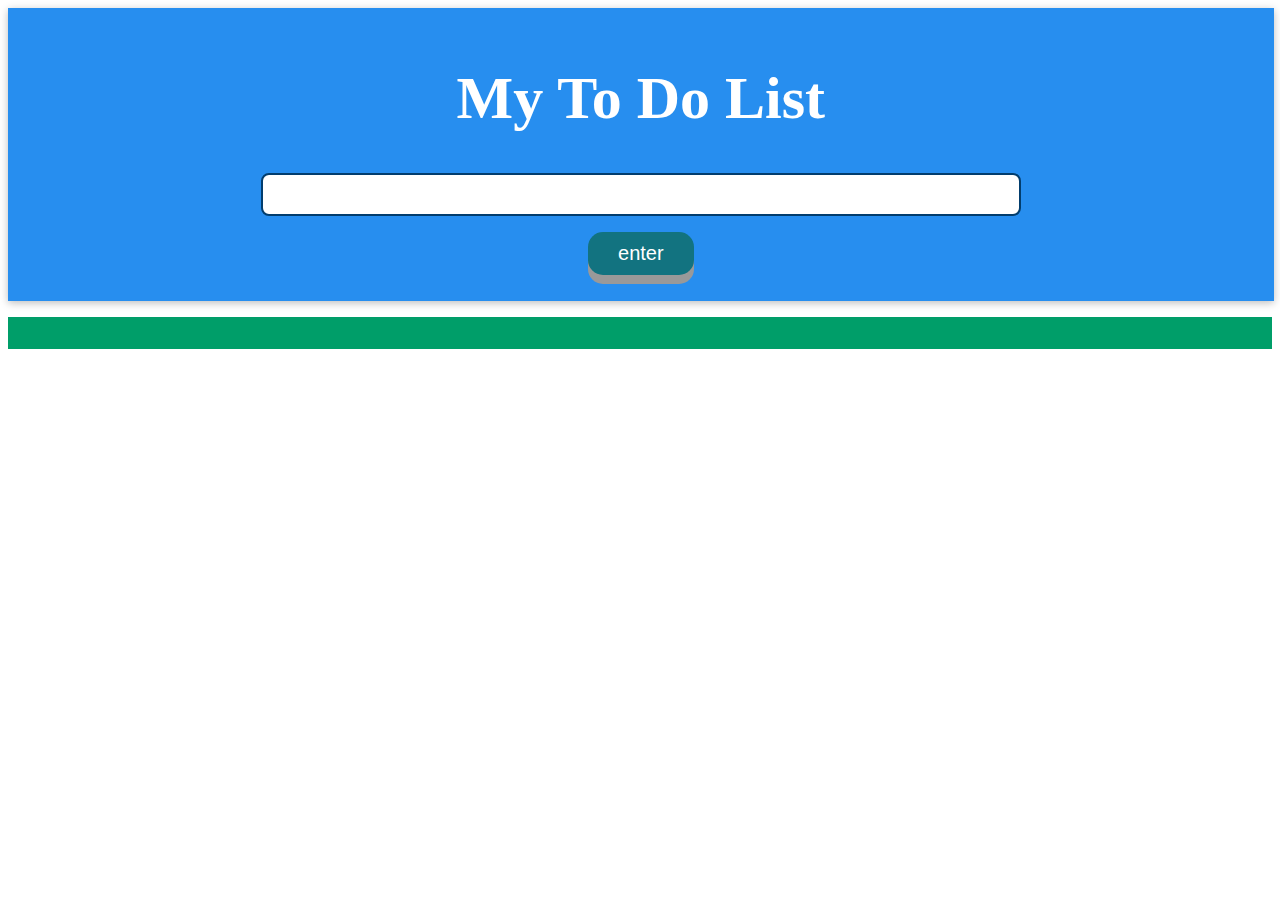
<file: JS/index.html>
<!DOCTYPE HTML>
<html lang="en">
    <head>
    <title>Early Learning - Kargo</title>
    <link rel="stylesheet" href="Assets/Styles/style.css"/>
    <script src="Assets/Scripts/script.js" defer></script>
    </head>
    <body>
        <header>
            <h1>
               My To Do List 
            </h1>
            <form name="toDo">
                <label for="inputValue"></label><input type="text" name="inputValue" 
                id="inputValue" ><br />
                <button type="button" onclick="addFunction()">enter</button>
            </form>
        </header>
            <ul>
            </ul>
    </body>
</html>
</file>
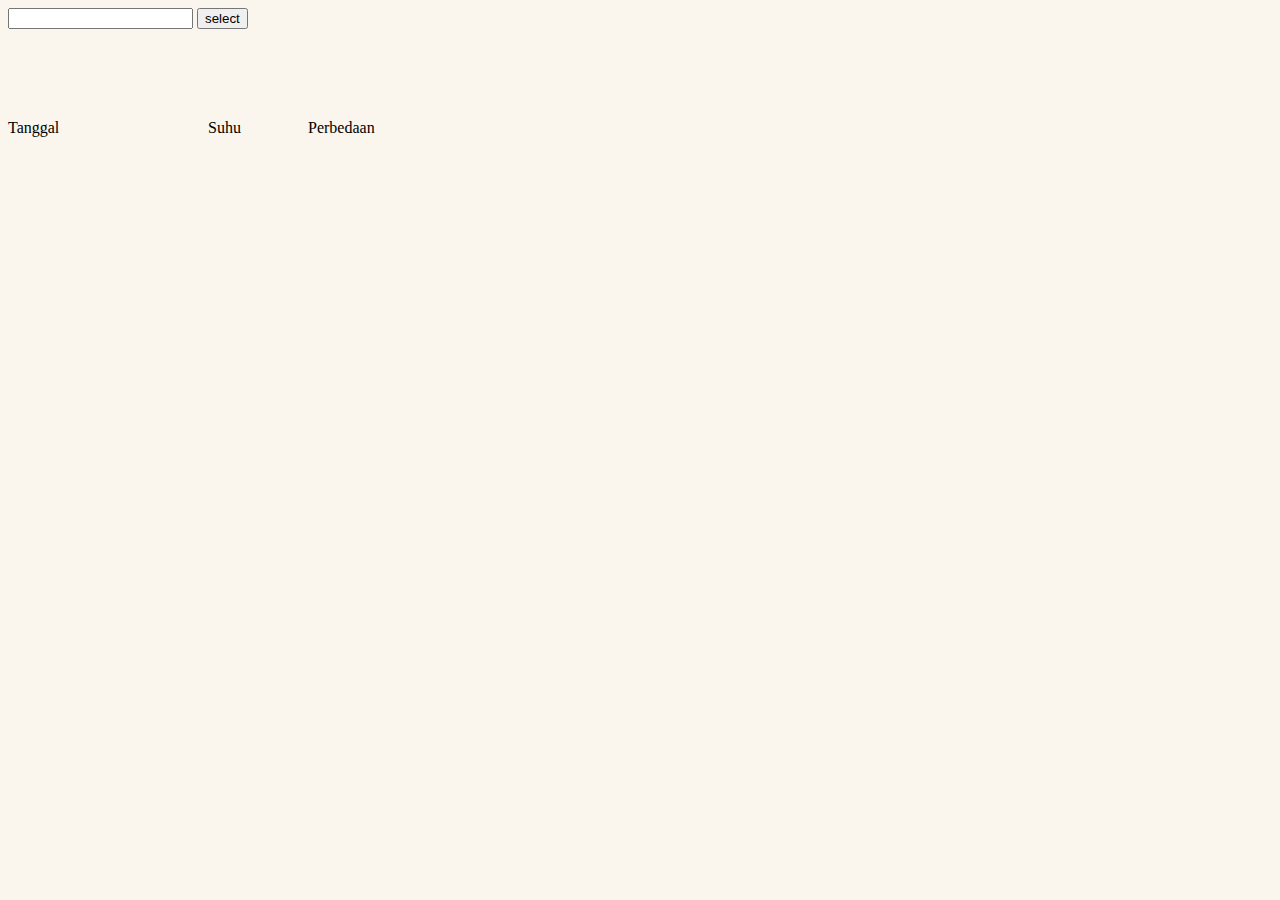
<file: JS/API Integration.html>
<!DOCTYPE html>
<html lang="en">
  <head>
    <meta charset="utf-8" />
    <title>Current Weather</title>
    <style>
      body {
        background-color: rgb(250, 245, 237);
      }
      #location {
        padding-bottom: 50px;
        
      }
      #tanggal {
        background-color: rgb(235, 216, 192);
        
      }
      #suhu {
        background-color: rgb(157, 233, 233);
      }
      #selisih {
        background-color: rgb(158, 240, 212);
      }
      #label {
        margin-bottom: 50px;
      }
    </style>
  </head>
  <body>
    <input id="input" type="text" />
    <button id="selector" onclick="selectCity()">select</button>

    <h2 id="location"></h2>
    <div id="label">
      <div style="float: left; width: 200px">Tanggal</div>
      <div style="float: left; width: 100px">Suhu</div>
      <div style="float: left; width: 200px">Perbedaan</div>
    </div>

    <div style="float: left; width: 200px" id="tanggal"></div>
    <div style="float: left; width: 100px" id="temp"></div>
    <div style="float: left; width: 200px" id="selisih"></div>

    <script lang="text/javascript">
      function weatherBalloon( cityID ) {
          var key = '271da6b323b05ebaf2b4aaa0f3378f89';
          fetch('https://api.openweathermap.org/data/2.5/forecast?q=' + cityID+ ', &appid=' + key)
          .then(function(resp) { return resp.json() }) // Convert data to json
          .then(function(data) {
              console.log(data)
              console.log(data.list);
              console.log(data.list[0].main.temp_min);
              drawWeather(data)

          })
          .catch(function() {
            document.getElementById('location').innerHTML = "Error! City not found!";
          })
          ;
      }
      let city = "";
      function selectCity(){
        let text = document.getElementById('input').value;
          if (text){

            console.log(text)
            let city = text;
            weatherBalloon( city )
          }
          else{
            document.getElementById('location').innerHTML = "Error! Please input the city name!";
          }
            ;
        }




      function drawWeather( d ) {
        document.getElementById('temp').innerHTML = "";
        document.getElementById('tanggal').innerHTML = "";
        document.getElementById('selisih').innerHTML = "";


        var celcius = Math.round(parseFloat((d.list[6].main.temp_max+d.list[6].main.temp_min)/2)-273.15);
        var celcius1 = Math.round(parseFloat((d.list[14].main.temp_max+d.list[14].main.temp_min)/2)-273.15);
        var celcius2 = Math.round(parseFloat((d.list[22].main.temp_max+d.list[22].main.temp_min)/2)-273.15);
        var celcius3 = Math.round(parseFloat((d.list[30].main.temp_max+d.list[30].main.temp_min)/2)-273.15);
        var celcius5 = Math.round(parseFloat((d.list[38].main.temp_max+d.list[38].main.temp_min)/2)-273.15);

        var selisih1 = parseFloat(d.list[6].main.temp_max-d.list[6].main.temp_min);
        var selisih2 = parseFloat(d.list[14].main.temp_max-d.list[14].main.temp_min);
        var selisih3 = parseFloat(d.list[22].main.temp_max-d.list[22].main.temp_min);
        var selisih5 = parseFloat(d.list[30].main.temp_max-d.list[30].main.temp_min);
        var selisih6 = parseFloat(d.list[38].main.temp_max-d.list[38].main.temp_min);


        let rata = (celcius+celcius1+celcius2+celcius3+celcius5)/5
        let rata1 = (selisih1+selisih2+selisih3+selisih5+selisih6)/5

        let tanggal1 = [d.list[6].dt_txt,d.list[14].dt_txt, d.list[22].dt_txt, d.list[30].dt_txt,d.list[38].dt_txt, "Rata-rata"]
        let suhu = [celcius, celcius1,celcius2,celcius3,celcius5, rata]
        let selisih = [selisih1 ,selisih2, selisih3, selisih5, selisih6, rata1]
        console.log(selisih1)

        for (let prop of tanggal1) {
            console.log(prop);
            document.getElementById('tanggal').innerHTML += `<div> ${prop}</div>`
        }

        for (let prop of suhu) {
            console.log(prop);
            document.getElementById("temp").innerHTML += `<div> ${prop}C</div>`
        }
        for (let prop of selisih) {
            console.log(prop);
            document.getElementById("selisih").innerHTML += `<div> ${prop}C</div>`
        }


      	document.getElementById('location').innerHTML = d.city.name;
      }
    </script>
  </body>
</html>
</file>
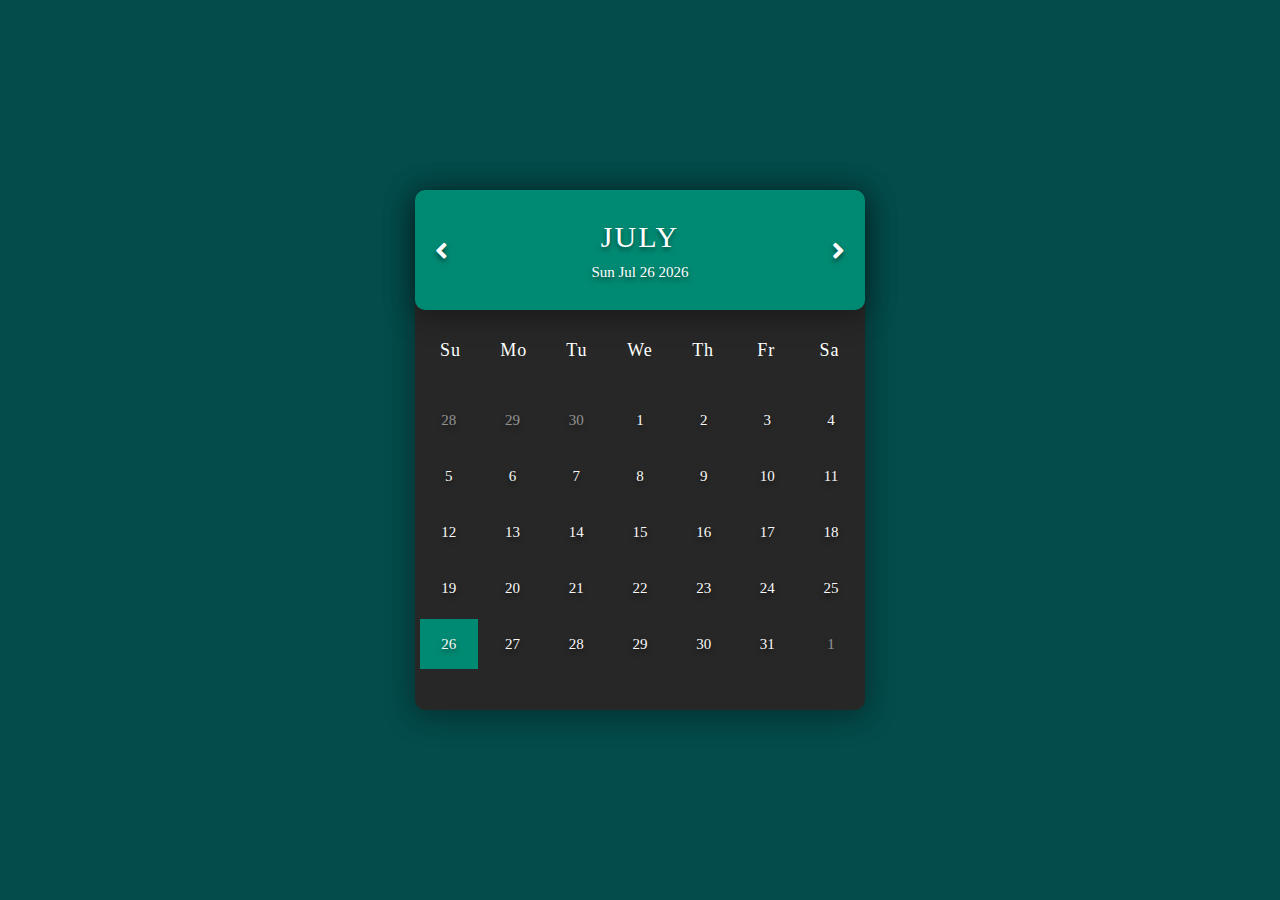
<file: JS/calendar.html>
<!DOCTYPE html>
<html lang="en">
  <head>
    <meta charset="UTF-8" />
    <meta name="viewport" content="width=device-width, initial-scale=1.0" />
    <title>Calendar</title>

    <link rel="stylesheet" href="Assets/Styles/calendar.css" />
    <link
      rel="stylesheet"
      href="https://cdnjs.cloudflare.com/ajax/libs/font-awesome/5.13.0/css/all.min.css"
    />
    
  </head>
  <body>
    <div class="container">
      <div class="calendar">
        <div class="month">
          <i class="fas fa-angle-left prev"></i>
          <div class="date">
            <h1></h1>
            <p></p>
          </div>
          <i class="fas fa-angle-right next"></i>
        </div>
        <div class="weekdays">
          <div>Su</div>
          <div>Mo</div>
          <div>Tu</div>
          <div>We</div>
          <div>Th</div>
          <div>Fr</div>
          <div>Sa</div>
        </div>
        <div class="days"></div>
        
        <!-- The Modal -->
        <div id="myModal" class="modal">
          <!-- Modal content -->
          <div class="modal-content">
            <span class="close">&times;</span>
            <form name="toDo">
              <label for="inputValue"></label
              ><input type="text" class="inputValue" id="inputValue" /><br />
              <button class="naga" type="button" onclick="add(); 
              birthday();">
                Birthday
              </button>
              <button class="naga" type="button" onclick="add(); 
              meeting();">
                Meeting
              </button>
              <button class="naga" type="button" onclick="add(); 
              holiday();">
                Holiday
              </button>
              
            </form>
            <ul>
              
            </ul>
          </div>
        </div>
      </div>
    </div>
    <script src="Assets/Scripts/calendar.js" ></script>
  </body>
</html>
</file>
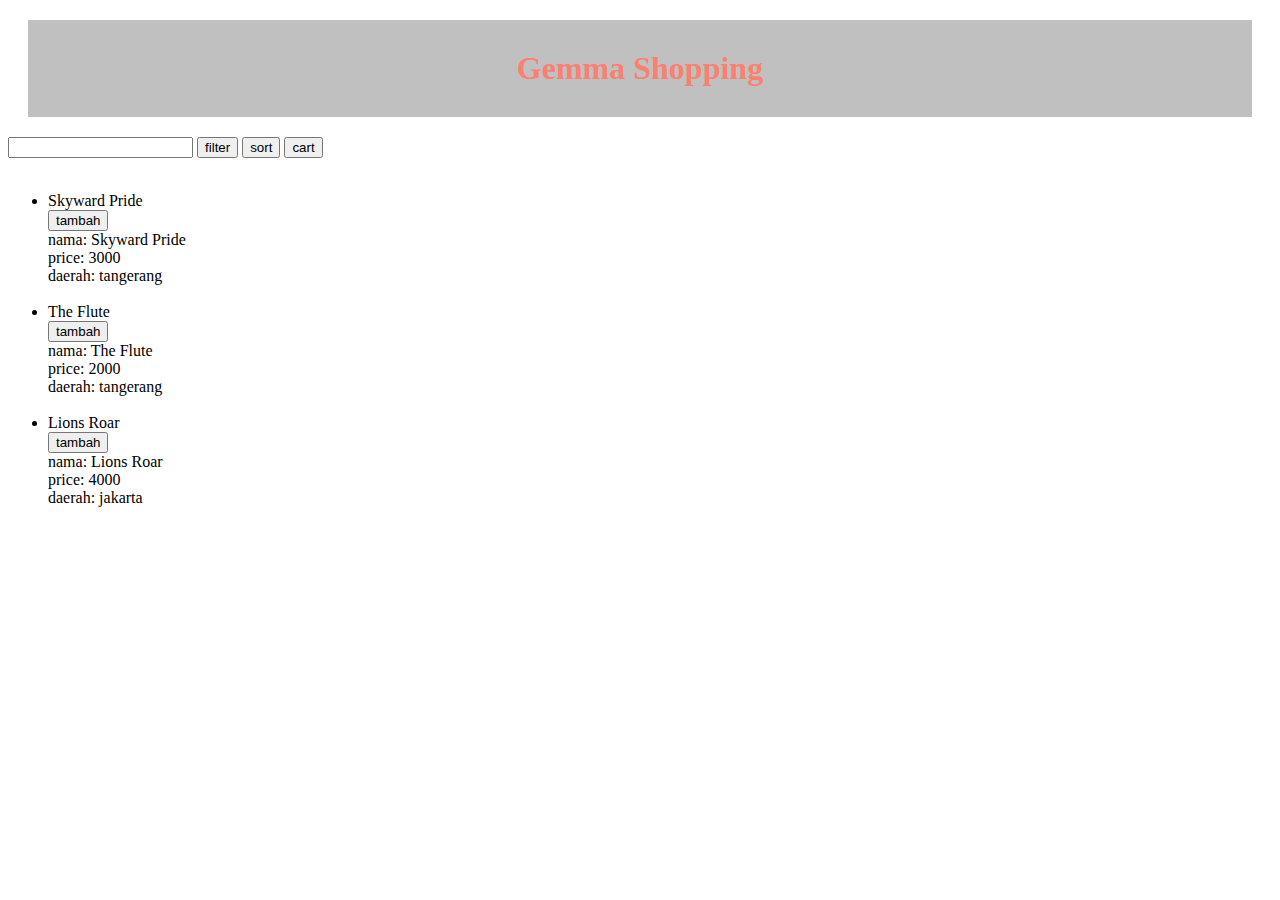
<file: JS/shopping.html>
<!DOCTYPE html>
<html lang="en">
    <head>
        <meta charset="UTF-8" />
        <meta name="viewport" content="width=device-width, initial-scale=1.0" />
        <title>Shopping</title>

        <link rel="stylesheet" href="Assets/Styles/shopping.css">
        <script src="Assets/Scripts/update.js" defer ></script>
    </head>
    <body>
        <h1 class="header">
            Gemma Shopping
        </h1>
        <input id="input" type="text">
        <button class="filter" onclick="filter()">filter</button>
        <button class="sort" onclick="sorting()">sort</button>
        <button class="cart" onclick="keranjang()">cart</button>
            <ul id="list"> 
            </ul>
        <!-- The Modal -->
        <div id="myModal" class="modal">
            <!-- Modal content -->
            <div class="modal-content">
                <h2>Keranjang Belanjaan</h2>
                <span class="close"></span> 
                
              <ul id="daftar"> 
                </ul>
              <h2 id="harga"></h2>
            </div>
        </div>
    </body>
</html>
</file>
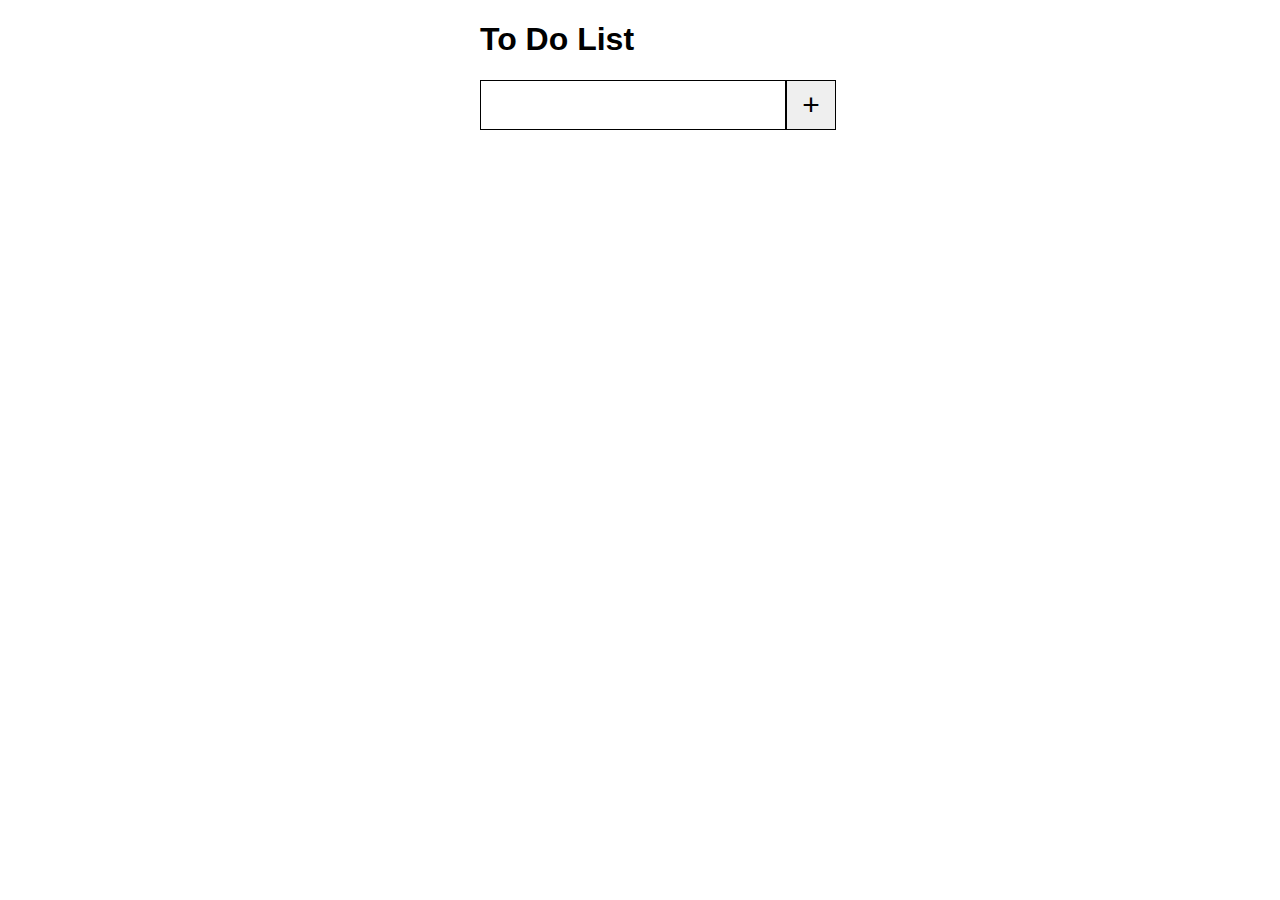
<file: JS/todo.html>
<!DOCTYPE html>
<html lang="en">
<head>
<meta charset="UTF-8">
<meta name="viewport" content="width=device-width, initial-scale=1.0">
<link rel="stylesheet" href="Assets/Styles/todo.css">
<script src="Assets/Scripts/todo.js"></script>
<title>
    To Do List
</title>
</head>

<body>
    <h1>To Do List</h1>
    <div class="container">
        <input id="inputField" type="text"><button id="addToDo">+</button>
        <div class="to-dos" id="toDoContainer">
            
        </div>
    </div>
   </body>


</html>
</file>
<file: JS/Assets/Styles/style.css>
.checked {
      text-decoration: line-through;
    }
    header {
      background: rgba(0, 122, 236, 0.849);
      color: white;
      font-size: 30px;
      padding: 1rem;
      text-align: center;
      box-shadow: 0 2px 8px rgba(0, 0, 0, 0.26);
      width: 97.6%;
      }
      
    input {
        width: 60%;
        float: center ;
        padding: 0.5rem;
        margin-bottom: 16px;
        background: rgb(255, 255, 255);
        font-size: 20px;
        border: 2px solid #023d6d;
        cursor: pointer;
        border-radius: 8px;
    }
     button {
          
      display: inline-block;
      padding: 10px 30px;
      font-size: 20px;
      margin-bottom: 10px;
      cursor: pointer;
      text-align: center;
      text-decoration: none;
      outline: none;
      color: #fff;
      background-color: #127380;
      border: none;
      border-radius: 15px;
      box-shadow: 0 9px #999;
      }
    button:hover {background-color: #007281}

    button:active {
          background-color:#069baf;
          box-shadow: 0 5px #666;
          transform: translateY(4px);
      }
      ul {
        background:  rgb(0, 158, 105);
        padding: 1rem;
        float: center;
      }
      
      ul li {
        background: #464646;
        margin: 10px;
        font-size: 25px;
        font-family: Times New Roman;
        border-radius: 9px;
        
      }
      .close{
        color: tomato;
      }
      .test{
        color: rgb(0, 4, 211);
      }
</file>
<file: JS/Assets/Styles/calendar.css>
*{
    margin: 0;
    padding: 0;
    box-sizing: border-box;
    font-family: Georgia, 'Times New Roman', Times, serif;
}
html{
    font-size: 62.5%;
}
.container{
    width: 100%;
    height: 100vh;
    background-color: rgb(4, 75, 75);
    color: white;
    display: flex;
    justify-content: center;
    align-items: center;
}

.calendar{
    width: 45rem;
    height: 52rem;
    background-color: rgb(38, 39, 38);
    box-shadow: 0 0.5rem 3rem rgba(0,0,0,0.4);
    border-radius: 10px;
}

.month{
    width: 100%;
    height: 12rem;
    background-color: rgb(0, 138, 115);
    display: flex;
    justify-content: space-between;
    align-items: center;
    padding: 0 2rem;
    text-align: center;
    text-shadow: 0 0.3rem 0.5rem rgba(0,0,0,0.5);
    border-radius: 10px;
    box-shadow: 0 0.5rem 3rem rgba(0,0,0,0.4);
}

.month i{
    font-size: 2.5rem;
    cursor: pointer;
}

.month h1{
    font-size: 3rem;
    font-weight: 400;
    text-transform: uppercase;
    letter-spacing: 0.2rem;
    margin-bottom: 1rem;
}
.month p{
    font-size: 1.5rem;
}

.weekdays{
    margin-bottom: 15px;
    margin-top: 15px;
    width: 100%;
    font-size: 1.8rem;
    height: 5rem;
    padding: 0 0.4rem;
    display: flex;
    align-items: center;
}
.weekdays div{
    font-size: 1.8rem;
    font-weight: 400;
    letter-spacing: 0.1rem;
    width: calc(44.2rem/7);
    display: flex;
    justify-content: center;
    align-items: center;
    text-shadow: 0 0.3rem 0.5rem rgba(0,0,0,0.5rem);
}
.days{
    color: rgb(248, 248, 248);
    width: 100%;
    display: flex;
    flex-wrap: wrap;
    padding: 0.2rem;
    
}


.days div{
    font-size: 1.5rem;
    margin: 0.3rem;
    width: calc(40.4rem/7);
    
    height: 5rem;
    display: flex;
    justify-content: center;
    align-items: center;
    text-shadow:0 0.3rem 0.5rem rgba(0,0,0,0.5);
    transition: background-color 0.2s;
}

.days div:hover:not(.today){
    background-color: #262626;
    border: 0.2rem solid #777;
    cursor: pointer;

}
.prev-date,.next-date{
    opacity: 0.5;
}
.today{
    background-color:rgb(0, 138, 115);
}



/* modal */
.modal {
    display: none; /* Hidden by default */
    position: fixed; /* Stay in place */
    
    z-index: 1; /* Sit on top */
    padding-top: 100px; /* Location of the box */
    left: 0;
    top: 0;
    width: 100%; /* Full width */
    height: 100%; /* Full height */
    overflow: auto; /* Enable scroll if needed */
    background-color: rgb(0,0,0); /* Fallback color */
    background-color: rgba(0,0,0,0.4); /* Black w/ opacity */
  }
  
  /* Modal Content */
  .modal-content {
    background-color: #fefefe;
    margin: auto;
    padding: 20px;
    border: 1px solid #888;
    width: 60%;
    align-items: center;
    justify-content: center;
    float: center
  }
  .modal-content p{
      font-size: 2rem;
  }
  .naga{
      margin-top: 10px;
      margin-bottom: 10px;
      padding: 2px;
      width: 30%;
      font-size: 1.5rem;
      align-items: center;
      justify-content: center;
      float: center;
  }
  


  /* The Close Button */
  .close {
    color: #aaaaaa;
    float: right;
    font-size: 28px;
    font-weight: bold;
    align-items: center;
    justify-content: center;
  }
  
  .close:hover,
  .close:focus {
    color: #000;
    text-decoration: none;
    cursor: pointer;
  }

  ul {
    background:  rgb(0, 158, 105);
    padding: 1rem;
    float: center;
  }
  
  ul li {
    background: #cce5ff;
    margin: 10px;
    font-size: 25px;
    color: rgba(0, 0, 0, 0.952);
    font-family: Times New Roman;
    border-radius: 9px;
    align-items: center;
    
  }
  .inputValue{
    width: 60%;
    float: center ;
    padding: 0.5rem;
    margin-bottom: 16px;
    background: rgb(255, 255, 255);
    font-size: 20px;
    border: 2px solid #023d6d;
    cursor: pointer;
    border-radius: 8px;
    align-items: center;
    margin-right: auto;
    margin-left: auto;
  }
</file>
<file: JS/Assets/Styles/shopping.css>
html{
    overflow: auto;
}
.header{
    align-items: center;
    text-align: center;
    justify-content: space-between;
    color: salmon;
    background-color: silver;
    padding: 30px;
    margin: 20px;
}
.chart{
    padding: 10px;
    margin-top: 30px;
    
}
.image{
    width: 20%;
    margin-top: 20px;
}

/* modal */
.modal {
    display: none; /* Hidden by default */
    position: fixed; /* Stay in place */
    
    z-index: 1; /* Sit on top */
    padding-top: 100px; /* Location of the box */
    left: 0;
    top: 0;
    width: 100%; /* Full width */
    height: 100%; /* Full height */
    overflow: auto; /* Enable scroll if needed */
    background-color: rgb(0,0,0); /* Fallback color */
    background-color: rgba(0,0,0,0.4); /* Black w/ opacity */
  }
  
  /* Modal Content */
  .modal-content {
    background-color: #fefefe;
    margin: auto;
    padding: 20px;
    border: 1px solid #888;
    width: 60%;
    align-items: center;
    justify-content: center;
    float: center
  }
  .modal-content p{
      font-size: 2rem;
  }
  /* The Close Button */
  .close {
    color: #aaaaaa;
    float: right;
    font-size: 28px;
    font-weight: bold;
    align-items: flex-start;
    justify-content: center;
  }
  
  .close:hover,
  .close:focus {
    color: #000;
    text-decoration: none;
    cursor: pointer;
  }
</file>
<file: JS/Assets/Styles/todo.css>
html, body {
    width: 50%;
    margin: 0 auto;
    font-family: Arial, Helvetica, sans-serif;
}

.container {
    width: 360px;
}

#inputField {
    width: 300px;
    height: 46px;
    border-width: 0;
    border: 1px solid black;
    outline: none;
    font-size: 25px;
    vertical-align: middle;
}

#addToDo {
    height: 50px;
    width: 50px;
    border: 1px solid black;
    vertical-align: middle;
    font-size: 30px;
}

.paragraph-styling {
    margin: 0;
    cursor: pointer;
    font-size: 20px;
}

.to-dos {
    margin-top: 25px;
}
</file>
